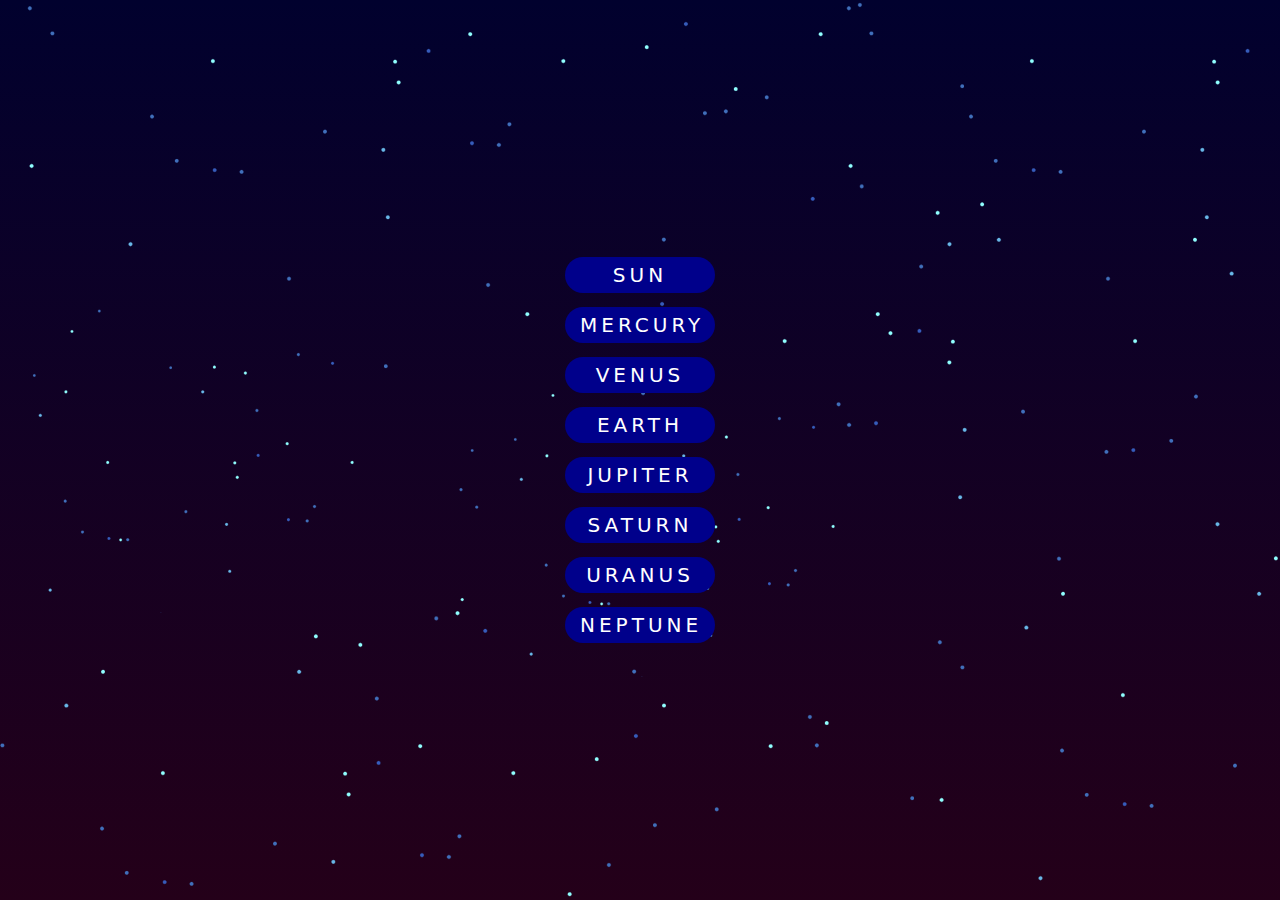
<file: index.html>
<!DOCTYPE html>
<html lang="en">
<head>
    <meta charset="UTF-8">
    <meta name="viewport" content="width=device-width, initial-scale=1.0">
    <title>Document</title>
    <link rel="stylesheet" href="style.css">
</head>
<body>
    <section>
        <ul>
            <li data-text="sun"><a href="#">sun</a></li>
            <li data-text="mercury"><a href="#">mercury</a></li>
            <li data-text="venus"><a href="#">venus</a></li>
            <li data-text="earth"><a href="#">earth</a></li>
            <li data-text="jupiter"><a href="#">jupiter</a></li>
            <li data-text="saturn"><a href="#">saturn</a></li>
            <li data-text="uranus"><a href="#">uranus</a></li>
            <li data-text="neptune"><a href="#">neptune</a></li>
        </ul>
    </section>
</body>
</html>
</file>
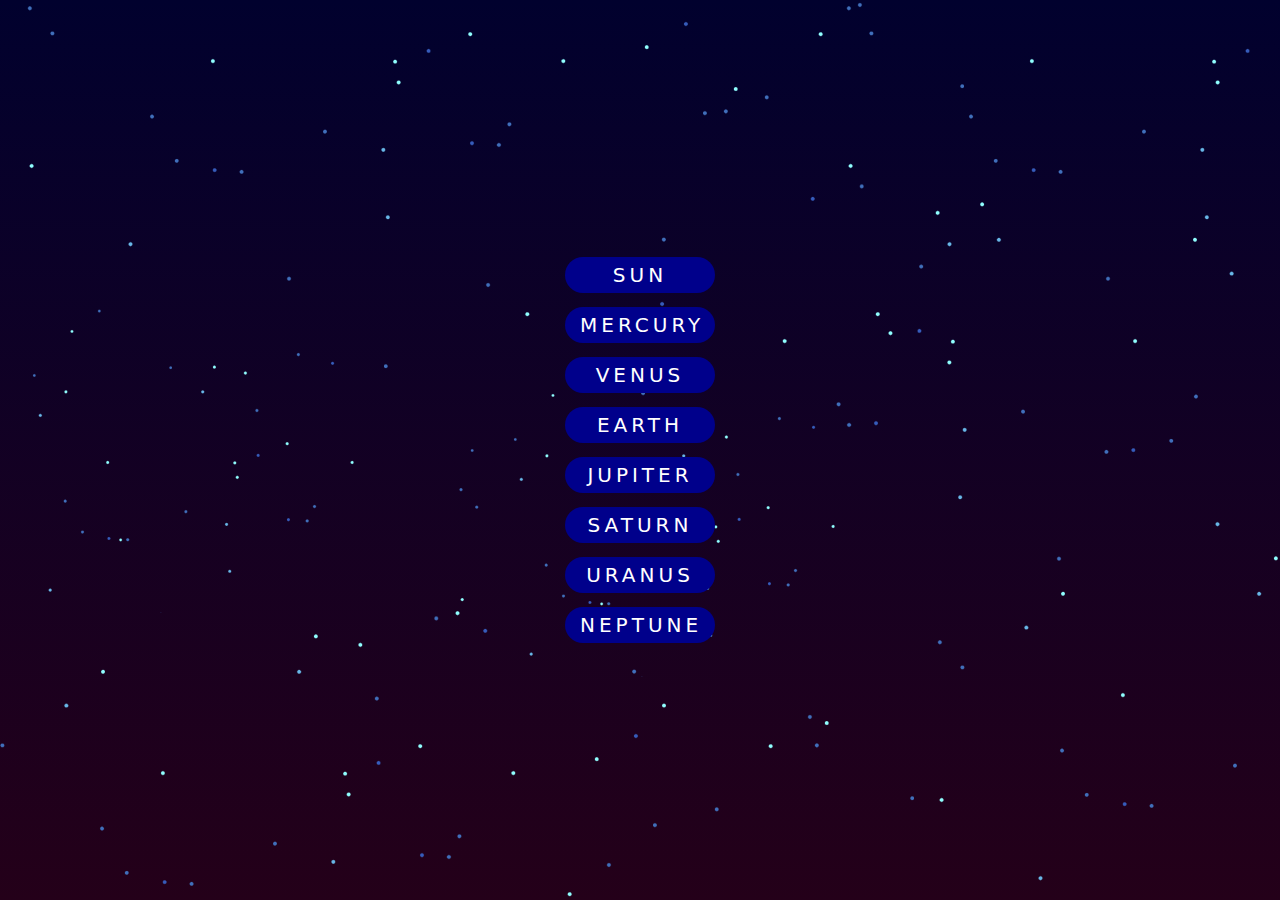
<file: projet.html>
<!DOCTYPE html>
<html lang="en">
<head>
    <meta charset="UTF-8">
    <meta name="viewport" content="width=device-width, initial-scale=1.0">
    <title>Document</title>
    <link rel="stylesheet" href="style.css">
</head>
<body>
    <section>
        <ul>
            <li data-text="sun"><a href="#">sun</a></li>
            <li data-text="mercury"><a href="#">mercury</a></li>
            <li data-text="venus"><a href="#">venus</a></li>
            <li data-text="earth"><a href="#">earth</a></li>
            <li data-text="jupiter"><a href="#">jupiter</a></li>
            <li data-text="saturn"><a href="#">saturn</a></li>
            <li data-text="uranus"><a href="#">uranus</a></li>
            <li data-text="neptune"><a href="#">neptune</a></li>
        </ul>
    </section>
</body>
</html>
</file>
<file: style.css>
* {
    margin: 0;
    padding: 0;
}

body {
    background: linear-gradient(#01012e, #240019);
    height: 100vh;
    font-family: system-ui, -apple-system, BlinkMacSystemFont, 'Segoe UI', Roboto, Oxygen, Ubuntu, Cantarell, 'Open Sans', 'Helvetica Neue', sans-serif;
}

section {
    background: url(stars.png);
    height: 100vh;
    display: flex;
    justify-content: center;
    align-items: center;
}

ul {
    text-align: center;
}

ul:hover li a {
    opacity: 0;
}

ul li {
    list-style: none;
    margin: 14px 0;
}

ul li a {
    color: #fff;
    text-decoration: none;
    font-size: 20px;
    font-weight: 500;
    letter-spacing: 4px;
    background: darkblue;
    padding: 6px 15px;
    border-radius: 20px;
    display: inline-block;
    width: 120px;
    transition: 0.5s;
    text-transform: uppercase;
    position: relative;
    z-index: 10;

}

ul li a:hover {
    transform: scale(1.5);
    background: darkmagenta;
    opacity: 1;
}

ul li::after {
    content: attr(data-text);
    color: #fff;
    position: absolute;
    left: 50%;
    top: 50%;
    transform: translate(-50%, -50%);
    font-size: 80px;
    font-weight: 900;
    text-transform: uppercase;
    opacity: 0;
    letter-spacing: 50px;
    pointer-events: none;
    transition: 0.5s;
}

ul li:hover:after {
    opacity: 0.5;
    letter-spacing: 5px;
}

ul li::before {
    content: '';
    width: 180px;
    height: 80px;
    background: #fff;
    position: absolute;
    left: 50%;
    top: 50%;
    transform: translate(-50%, 70%);
    border-radius: 50%;
    box-shadow: 0 0 80px orangered;
    opacity: 0;
    transition: 0.5s;
}
ul li:hover::before{
    opacity: 0.5;
    width: 80px;
}
</file>
